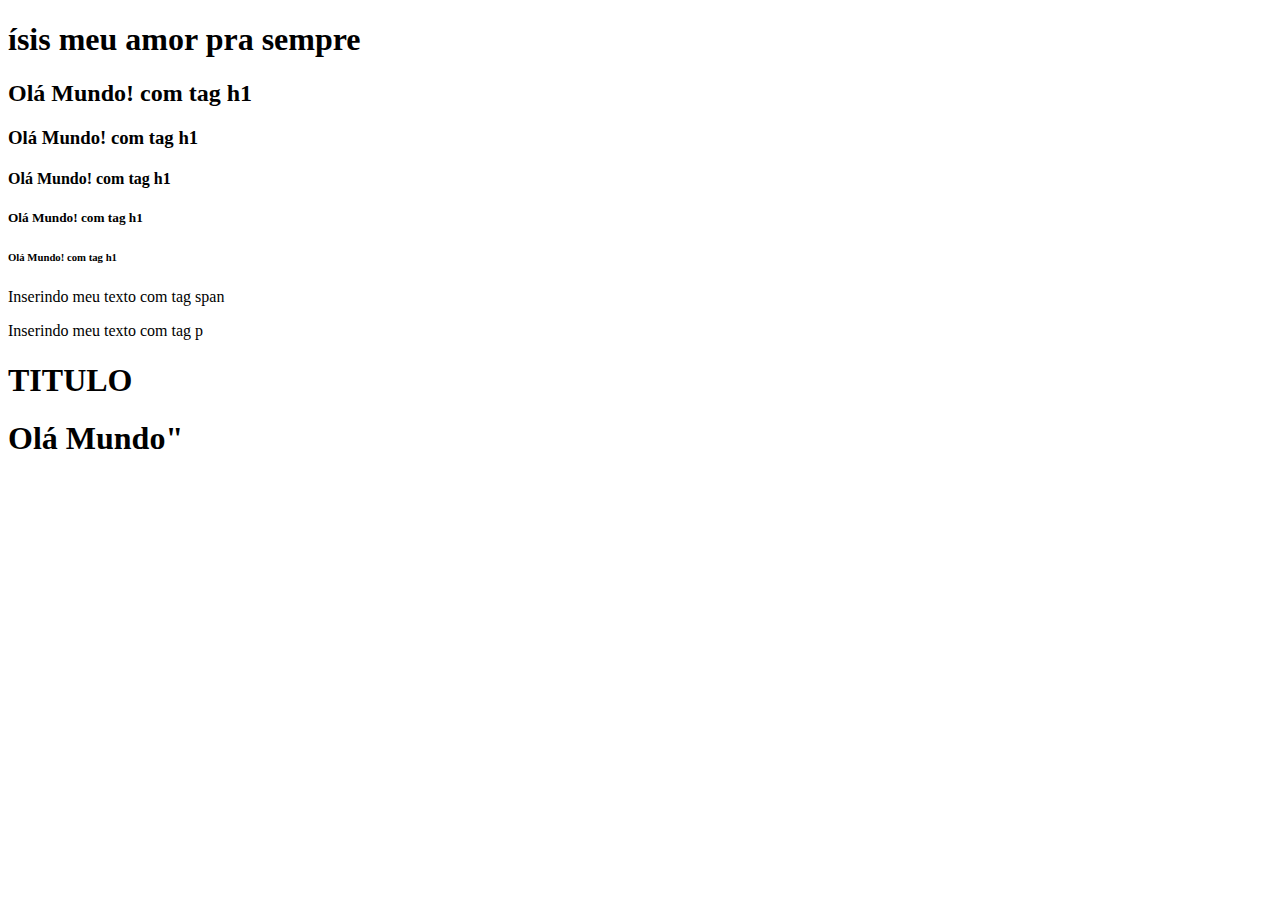
<file: FrontEnd Essencial/Aula 1/index.html>
<!-- tag para anotacoes -->
<!-- ctrl + c + k -->
<!-- crtl + ; -->


<!-- ! depois Enter , para reconhecer a função html -->
<!DOCTYPE html>
<html lang="en">
    <!-- funcao do head: englobar a meta tags -->

<head>
    <!-- charsear reconhecer caracteres dentro do site -->
    <meta charset="UTF-8">
    <meta name="viewport" content="width=device-width, initial-scale=1.0">
    <!-- title carrega o titulo do site na aba  -->
    <title>AULA - 01 </title>
</head>

<body>
    <h1>ísis meu amor pra sempre </h1>
    <h2>Olá Mundo! com tag h1 </h2>
    <h3>Olá Mundo! com tag h1 </h3>
    <h4>Olá Mundo! com tag h1 </h4>
    <h5>Olá Mundo! com tag h1 </h5>
    <h6>Olá Mundo! com tag h1 </h6>

    <span> Inserindo meu texto com tag span </span>
    <p>Inserindo meu texto com tag p </p>

</body>

</html>

<!-- Tag raiz do projeto -->
<html>

<body>

        <!-- tag para titulo,textos e frases -->
        <h1>TITULO</h1>
        <h1>Olá Mundo"</h1>
</body>

 </html>
<!DOCTYPE html>
<html lang="en">
<head>
    <meta charset="UTF-8">
    <meta name="viewport" content="width=device-width, initial-scale=1.0">
    <title>Document</title>
</head>
<body>
    
</body>
</html>
</file>
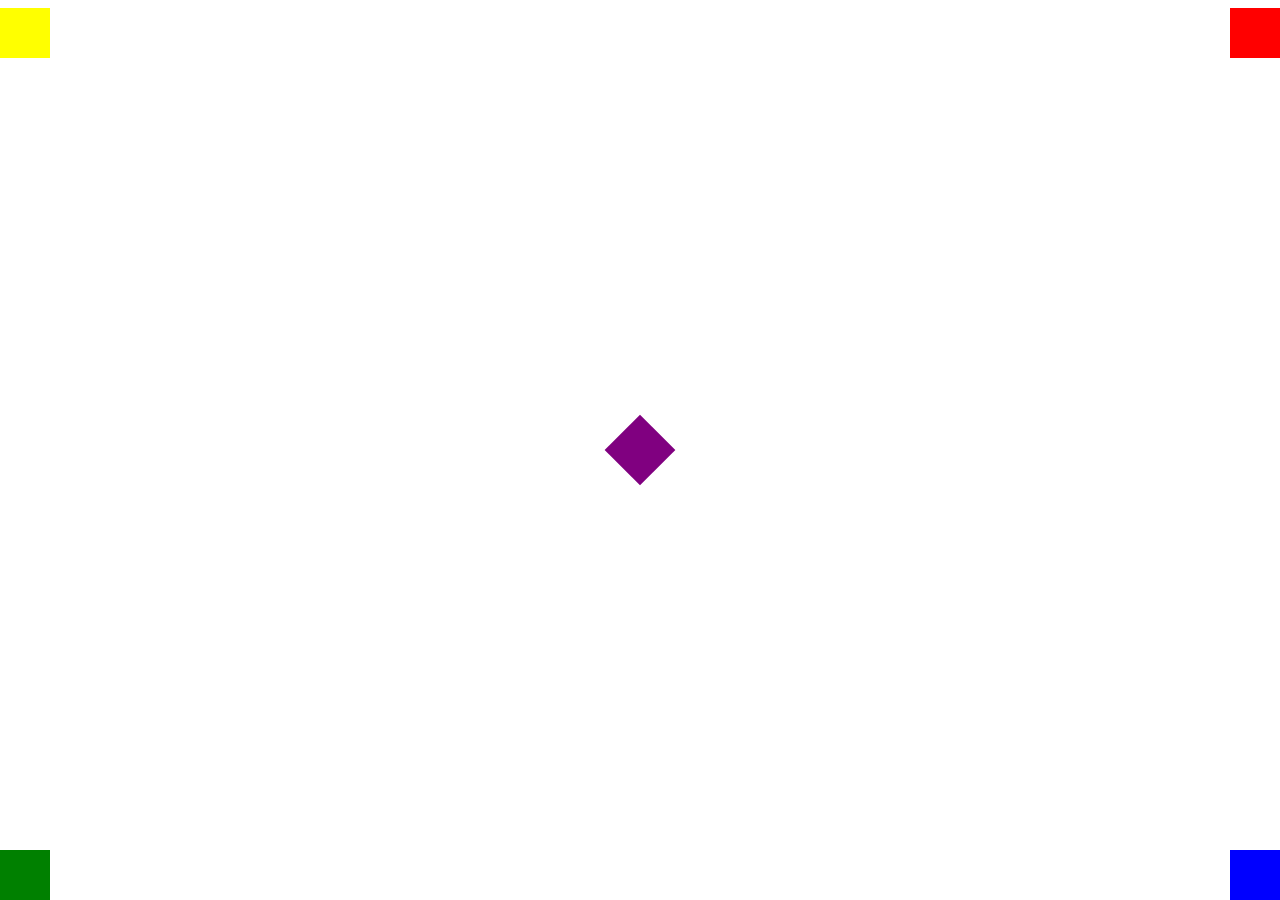
<file: FrontEnd Essencial/Aula 2/index.html>
<!DOCTYPE html>
<html lang="en">
  <head>
    <meta charset="UTF-8" />
    <meta name="viewport" content="width=device-width, initial-scale=1.0" />
    <title>Aula-02</title>
    <link rel="preconnect" href="https://fonts.googleapis.com" />
    <link rel="preconnect" href="https://fonts.gstatic.com" crossorigin />
    <link href="https://fonts.googleapis.com/css2?family=Sofadi+One&display=swap" rel="stylesheet" />
  </head>
  <style>

.caixinhas {
      width: 50px;
      height: 50px;
      position: absolute;
    }

    #caixa1 {
      background-color: red;
      right: 0;
    }

    #caixa2 {
      background-color: blue;
      right: 0;
      bottom: 0;
    }

    #caixa3 {
      background-color: green;
      left: 0;
      bottom: 0;
    }

    #caixa4 {
      background-color: yellow;
      left: 0;
    }

    #caixa5 {
      background-color: purple;
      transform: rotate(45deg);
      top: calc(50% - 25px);
      left: calc(50% - 25px);

      transition: width 1s, height 1s, ease-in-out 1s;
      
      /* transition-property: width, height; */
      /* transition-duration: 1s; */
      /* transition-timing-function: ease-in-out; */
      /* transition-delay: 0.5s; */
    }

    #caixa5:hover {
      width: 100px;
      /* top: calc(50% - 50px); */
      height: 100px;
      /* left: calc(50% - 50px); */
    }
  </style>
  <body>
    <div class="caixinhas" id="caixa1"></div>
    <div class="caixinhas" id="caixa2"></div>
    <div class="caixinhas" id="caixa3"></div>
    <div class="caixinhas" id="caixa4"></div>
    <div class="caixinhas" id="caixa5"></div>
  </body>
</html>
</file>
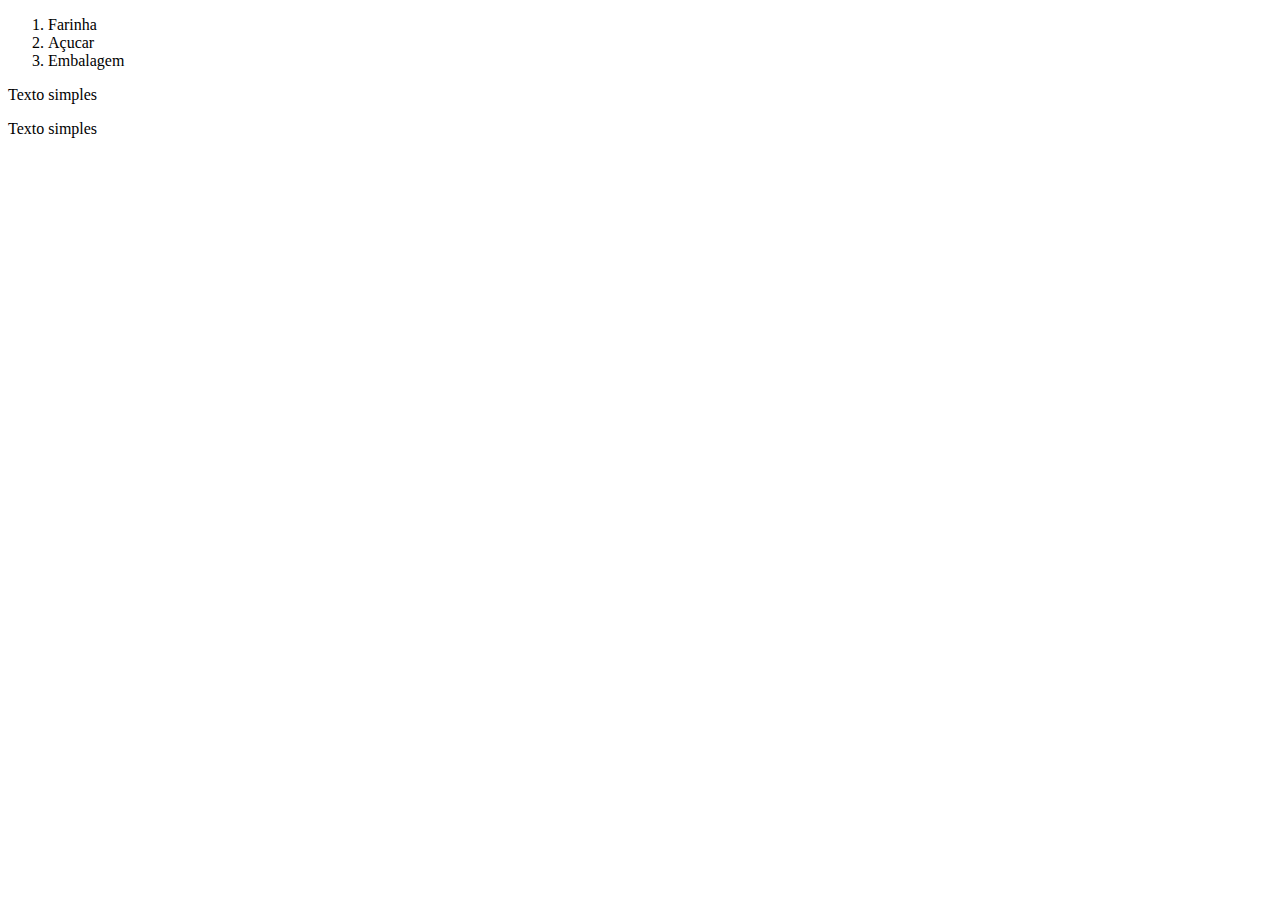
<file: FrontEnd Essencial/Aula 3/index.html>
<!DOCTYPE html>
<html lang="en">
<head>
    <meta charset="UTF-8">
    <meta name="viewport" content="width=device-width, initial-scale=1.0">
    <title>Aula 03</title>
    <link real=" shortcurt icon" href = "../"
</head>

<body>
    

    <ol>
        <li>Farinha</li>
        <li>Açucar</li>
        <li>Embalagem</li> 
    </ol>

    <p>Texto simples</p>
    <span>Texto simples</span>
</body>
</html>
</file>
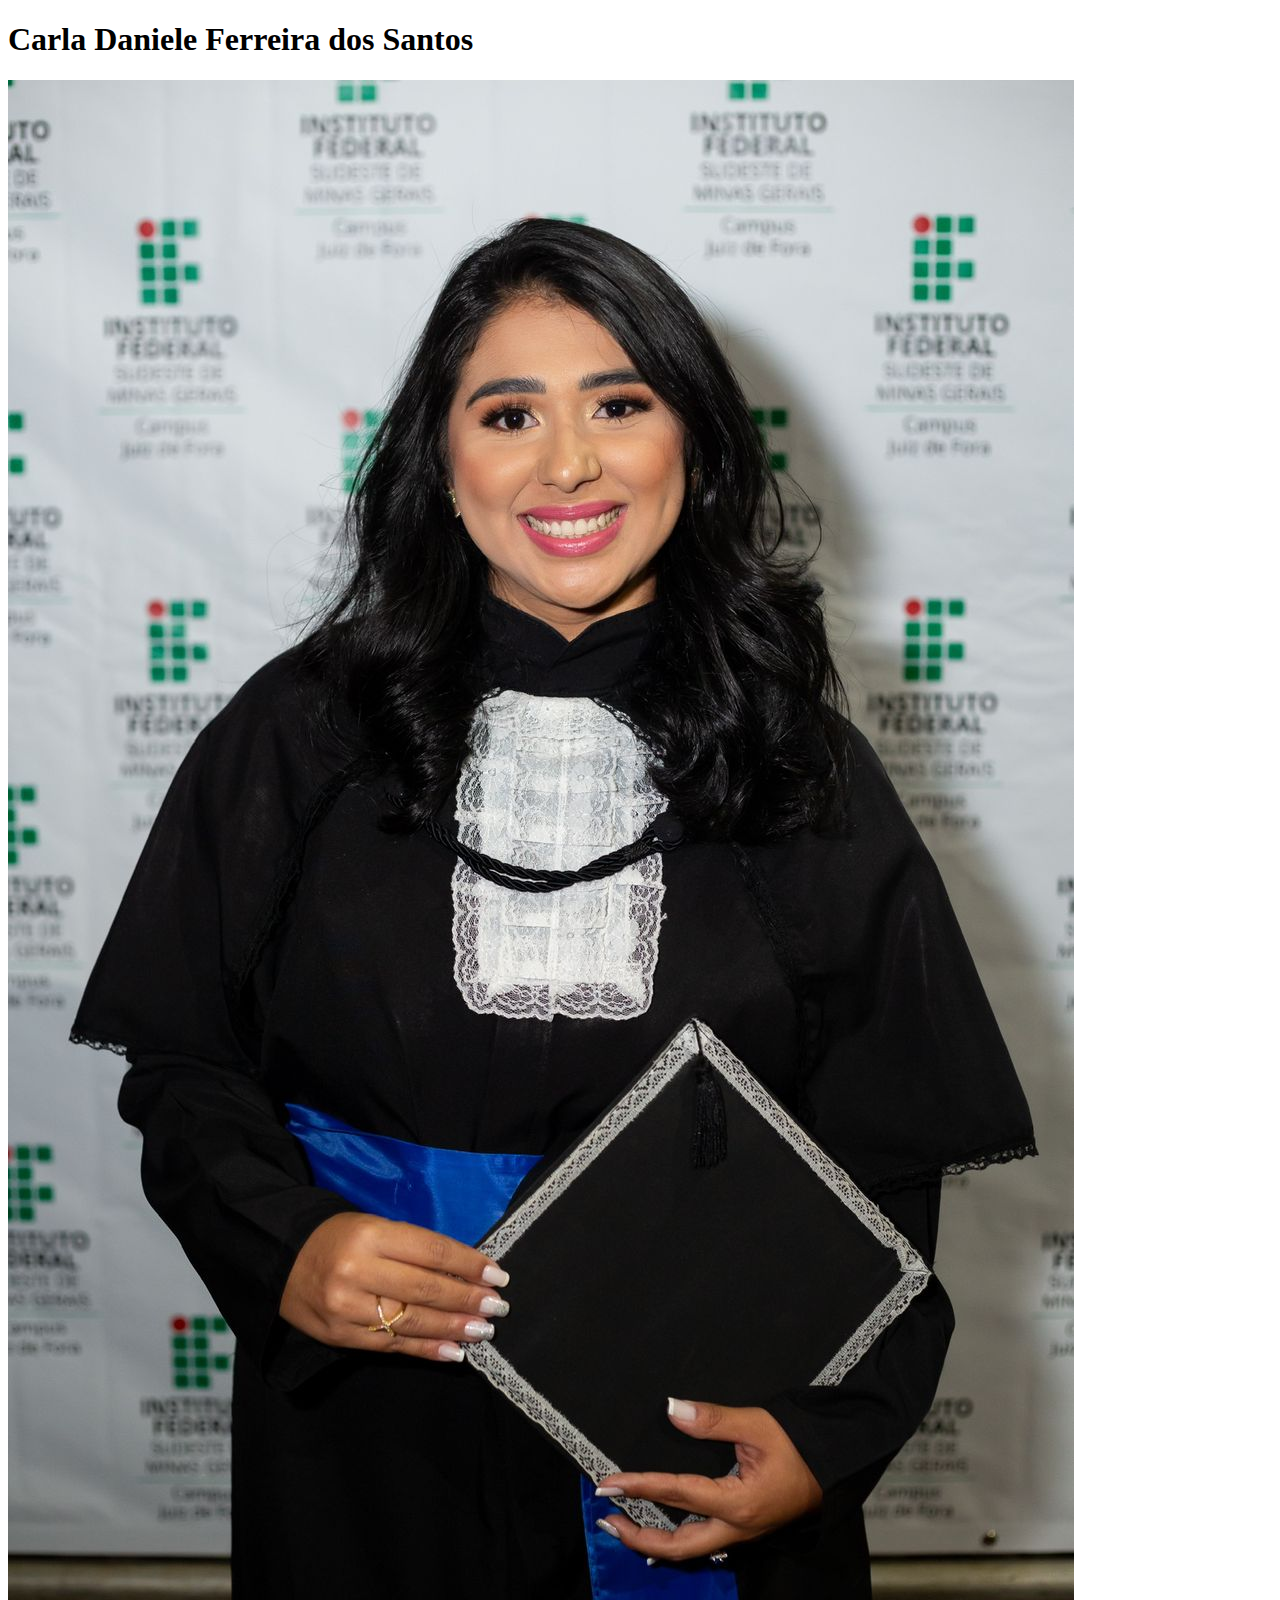
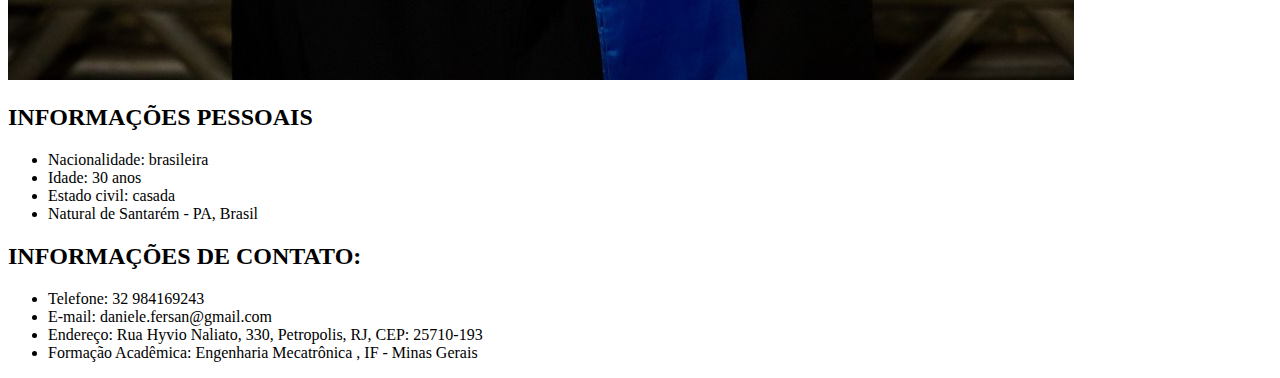
<file: FrontEnd Essencial/Exercicio 1 - Aula 1/index.html>
<!DOCTYPE html>
<html lang="en">
<head>
    <meta charset="UTF-8">
    <meta name="viewport" content="width=device-width, initial-scale=1.0">
    <title>CURRÍCULO CARLA DANIELE!
        
    </title>

</head>
<body>
    <section>
        <h1>Carla Daniele Ferreira dos Santos</h1>
        <img src="./fotoPerfil.jpeg">
    </section>
    <section>
        <h2>INFORMAÇÕES PESSOAIS</h2>
        <ul>
            <li>Nacionalidade: brasileira</li>
            <li>Idade: 30 anos</li>
            <li>Estado civil: casada</li>   
            <li>Natural de Santarém - PA, Brasil</li>     
        </ul>
    </section>
    <section>
        <h2>INFORMAÇÕES DE CONTATO:</h2>
        <ul>
            <li>Telefone: 32 984169243</li>
            <li>E-mail: daniele.fersan@gmail.com</li>
            <li>Endereço: Rua Hyvio Naliato, 330, Petropolis, RJ, CEP: 25710-193</li>   
            <li>Formação Acadêmica: Engenharia Mecatrônica , IF - Minas Gerais</li>     
        </ul>
    </section>
</file>
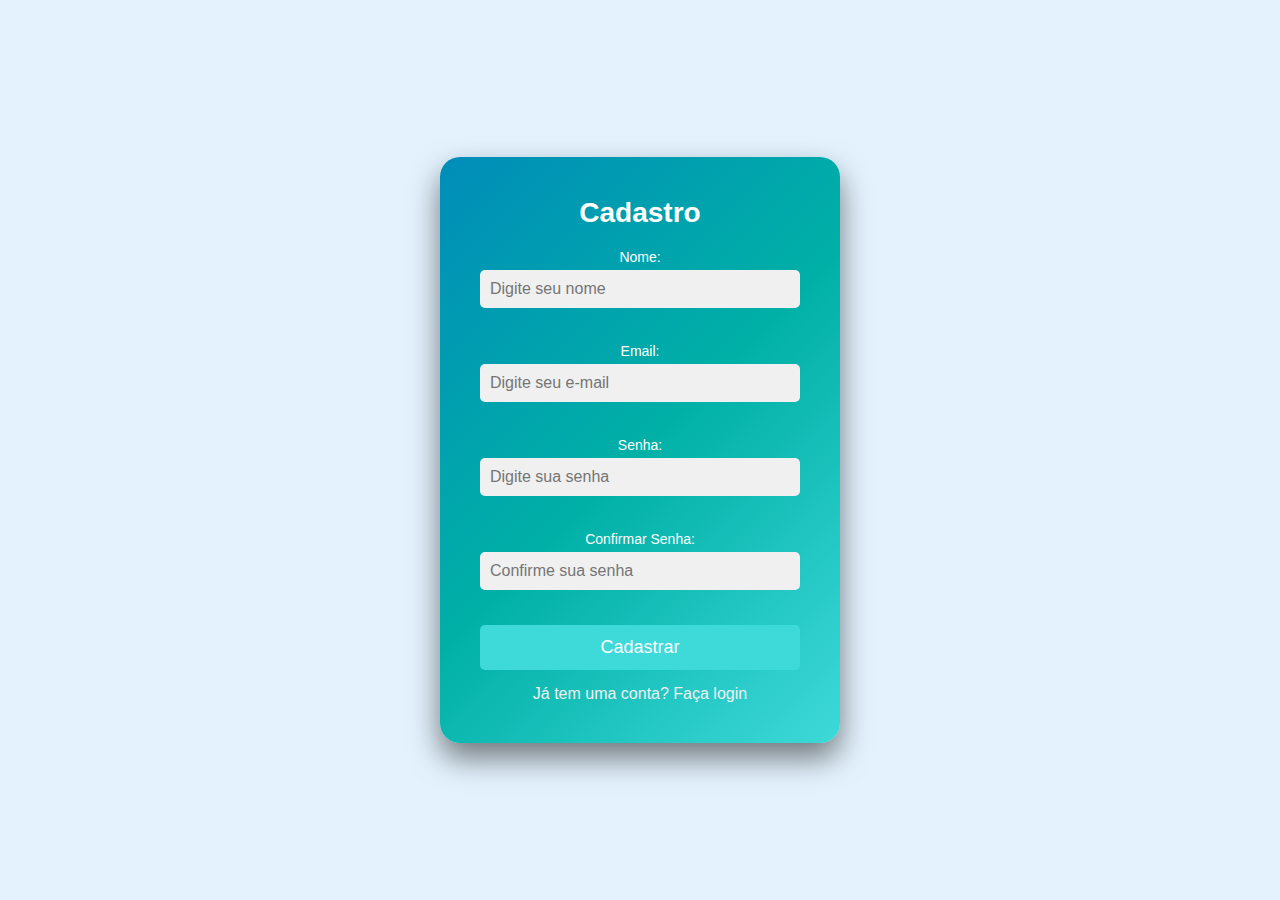
<file: FrontEnd Essencial/Trabalho Final/Rascunho/frontEndEssecial_final/frontEndEssecial_final/cadastro.html>
<!DOCTYPE html>
<html lang="pt-BR">
<head>
    <meta charset="UTF-8">
    <meta name="viewport" content="width=device-width, initial-scale=1.0">
    <title>Cadastro - Restaurante Online</title>
    <link rel="stylesheet" href="src/css/cadastro.css">
    <script src="src/js/cadastro.js"></script>



</head>

        <!--Add funções: telefone so pode numero; apos submit, ir para login;-->

<body >
    <div class="container">
        <div class="signup-box">
            <h2>Cadastro</h2>
            <form id="cadastro-form">
                <div class="input-box">
                    <label for="nome">Nome:</label>
                    <input type="text" id="nome" placeholder="Digite seu nome" required>
                </div>
                <div class="input-box">
                    <label for="email">Email:</label>
                    <input type="email" id="email" placeholder="Digite seu e-mail" required>
                </div>
                <div class="input-box">
                    <label for="senha">Senha:</label>
                    <input type="password" id="senha" placeholder="Digite sua senha" required>
                </div>
                <div class="input-box">
                    <label for="confirm-senha">Confirmar Senha:</label>
                    <input type="password" id="confirme-senha" placeholder="Confirme sua senha"  required>
                </div>
                <button type="submit" id="btn-cadastrar">Cadastrar</button>
            </form>
            <p>Já tem uma conta? <a href="login.html">Faça login</a></p>
        </div>
    </div>
</body>
</html>
</file>
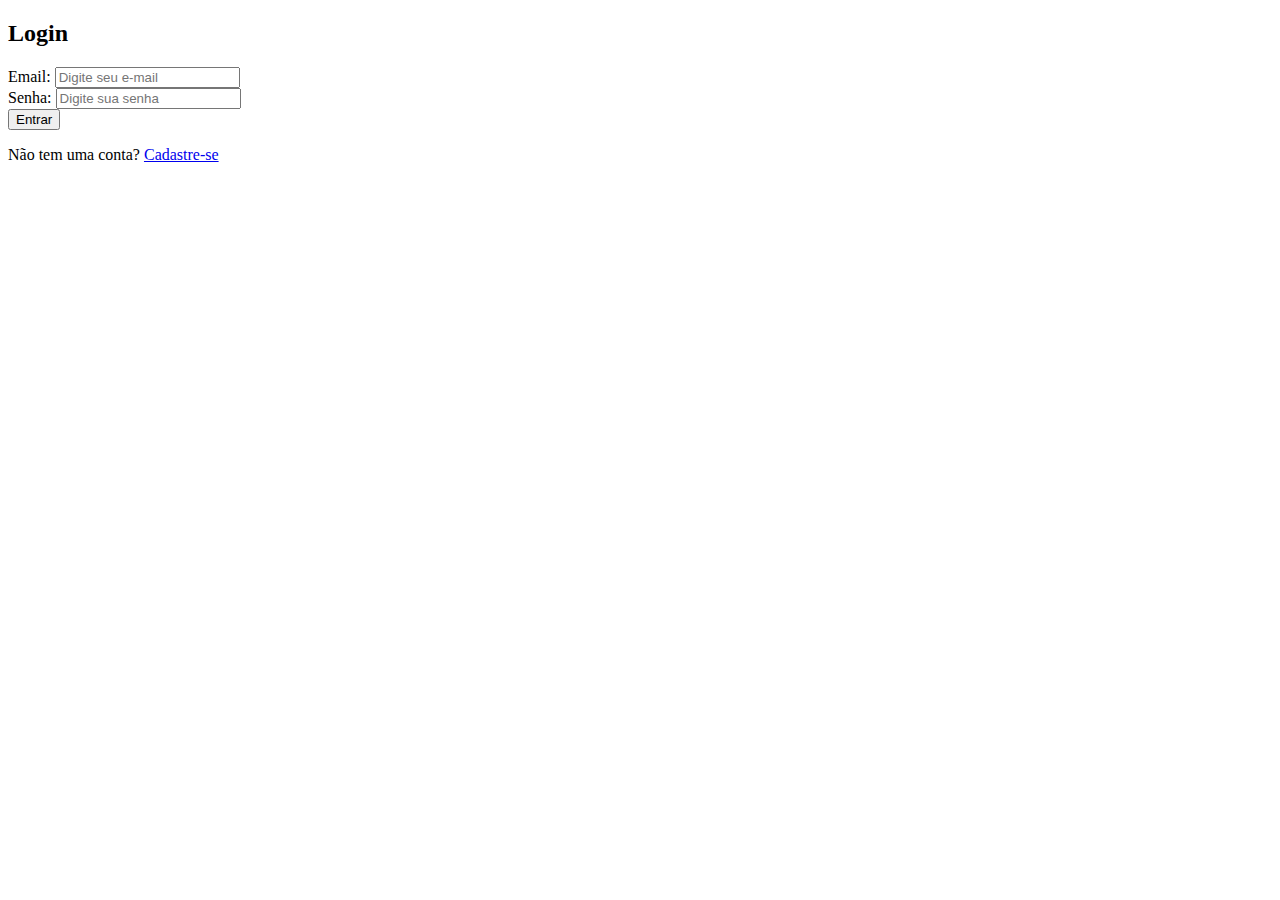
<file: FrontEnd Essencial/Trabalho Final/Rascunho/frontEndEssecial_final/frontEndEssecial_final/testelogin.html>
<!DOCTYPE html>
<html lang="pt-BR">
<head>
    <meta charset="UTF-8">
    <meta name="viewport" content="width=device-width, initial-scale=1.0">
    <title>Tela de Login</title>
    
</head>
<body>
    <div class="container">
        <div class="login-box">
            <h2>Login</h2>
            <form>
                <div class="input-box">
                    <label for="email">Email:</label>
                    <input type="email" id="email" placeholder="Digite seu e-mail">
                </div>
                <div class="input-box">
                    <label for="senha">Senha:</label>
                    <input type="password" id="senha" placeholder="Digite sua senha">
                </div>
                <button type="submit">Entrar</button>
            </form>
            <p>Não tem uma conta? <a href="#">Cadastre-se</a></p>
        </div>
    </div>
</body>
</html>
</file>
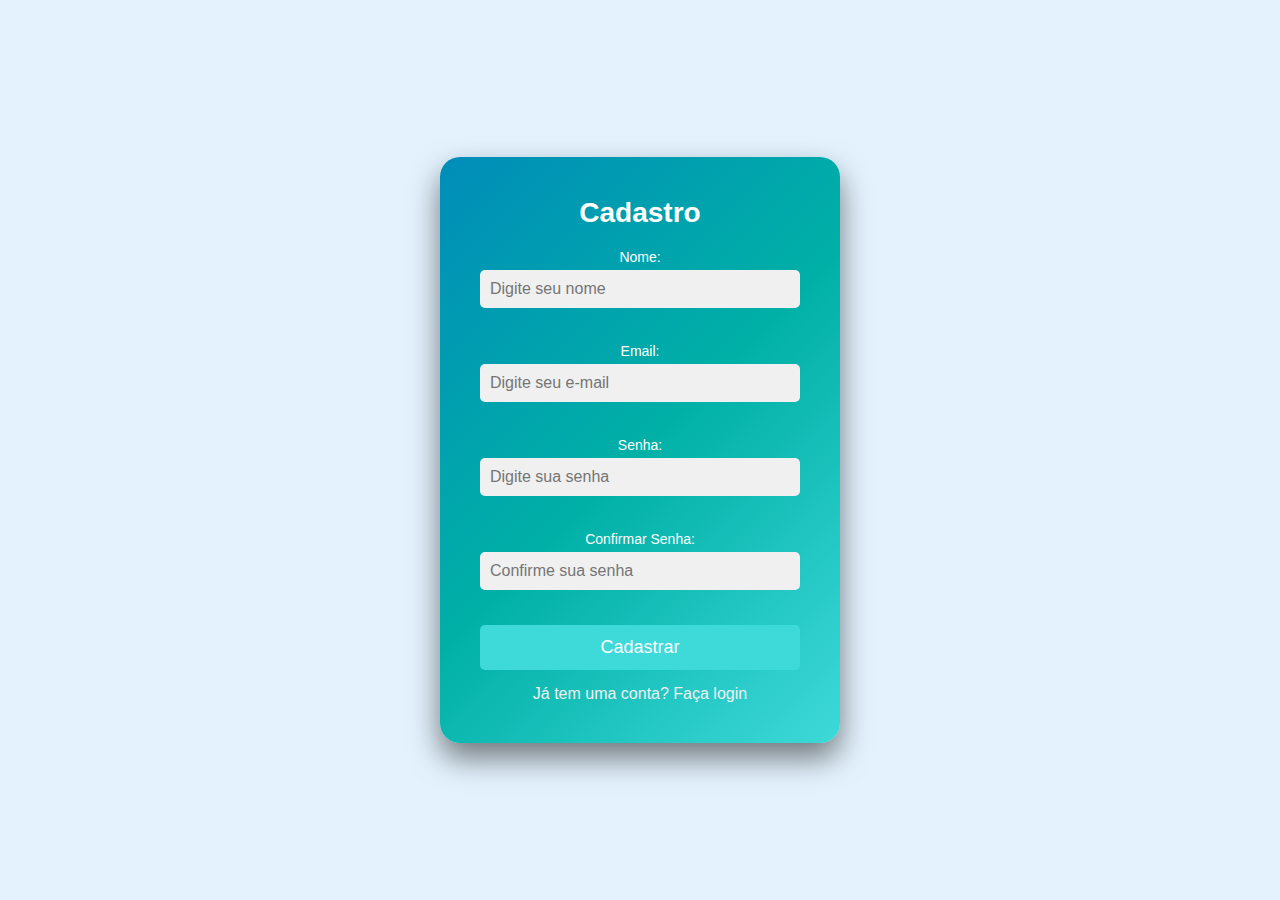
<file: FrontEnd Essencial/Trabalho Final/versão final/frontEndEssecial_final-main/frontEndEssecial_final-main/src/html/cadastro.html>
<!DOCTYPE html>
<html lang="pt-BR">
<head>
    <meta charset="UTF-8">
    <meta name="viewport" content="width=device-width, initial-scale=1.0">
    <title>Cadastro - Restaurante Online</title>
    <link rel="stylesheet" href="../css/cadastro.css">
    <link rel="shortcut icon" href="../images/restaurante.png" type="image/png">
    <script src="../js/cadastro.js"></script>



</head>

        <!--Add funções: telefone so pode numero; apos submit, ir para login;-->

<body >
    <div class="container">
        <div class="signup-box">
            <h2>Cadastro</h2>
            <form id="cadastro-form">
                <div class="input-box">
                    <label for="nome">Nome:</label>
                    <input type="text" id="nome" placeholder="Digite seu nome" required>
                </div>
                <div class="input-box">
                    <label for="email">Email:</label>
                    <input type="email" id="email" placeholder="Digite seu e-mail" required>
                </div>
                <div class="input-box">
                    <label for="senha">Senha:</label>
                    <input type="password" id="senha" placeholder="Digite sua senha" required>
                </div>
                <div class="input-box">
                    <label for="confirm-senha">Confirmar Senha:</label>
                    <input type="password" id="confirme-senha" placeholder="Confirme sua senha"  required>
                </div>
                <button type="submit" id="btn-cadastrar">Cadastrar</button>
            </form>
            <p>Já tem uma conta? <a href="./login.html">Faça login</a></p>
        </div>
    </div>
</body>
</html>
</file>
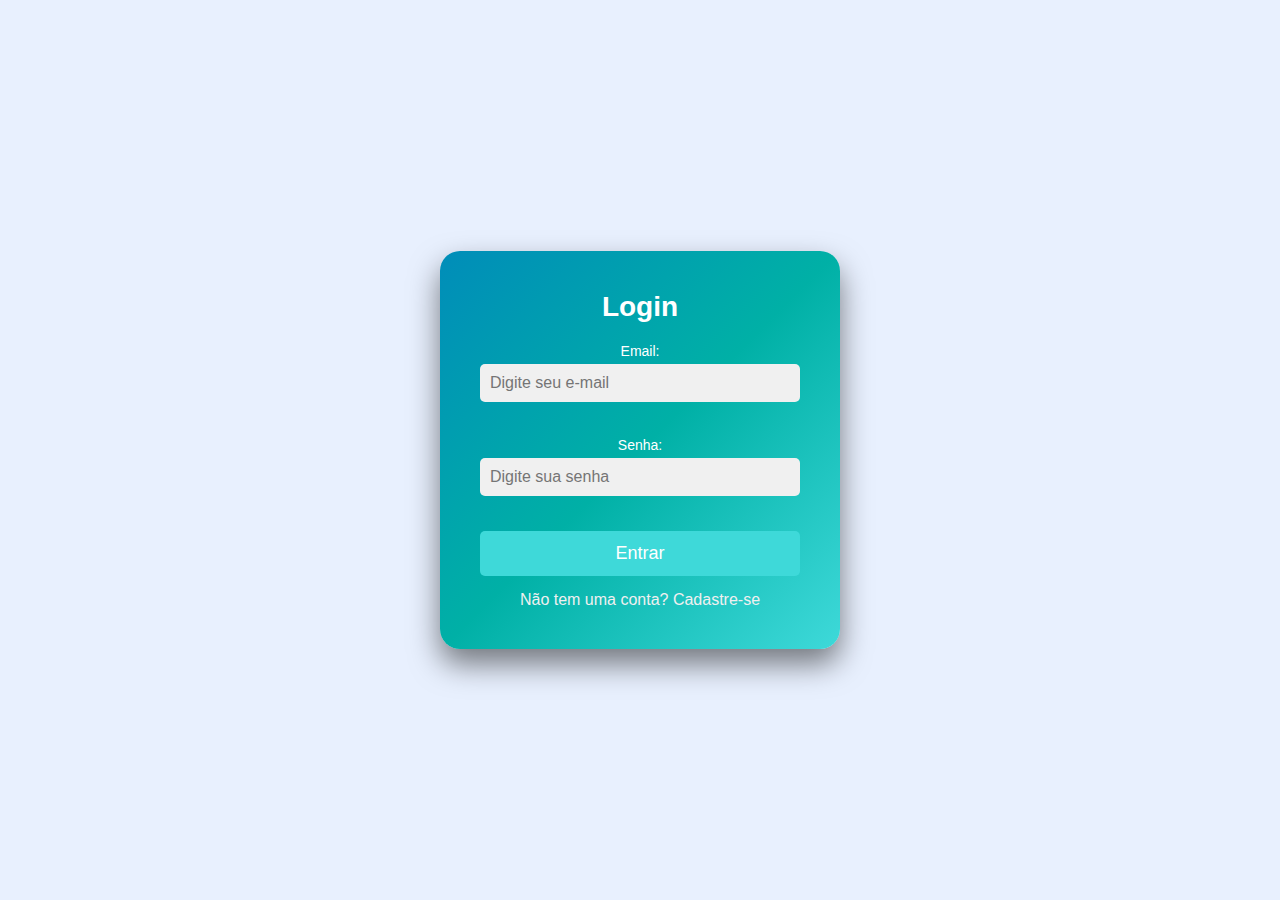
<file: FrontEnd Essencial/Trabalho Final/versão final/frontEndEssecial_final-main/frontEndEssecial_final-main/src/html/login.html>
<!DOCTYPE html>
<html lang="pt-BR">
<head>
    <meta charset="UTF-8">
    <meta name="viewport" content="width=device-width, initial-scale=1.0">
    <title>Login</title>
    <link rel="stylesheet" href="../css/login.css">    
    <link rel="shortcut icon" href="../images/restaurante.png" type="image/png">
    <script src="../js/login.js"></script>

    
</head>
<body >
    <div class="container">
        <div class="login-box">
            <h2>Login</h2>
            <form id="login-form">
                
                <div class="input-box">
                    <label for="email">Email:</label>
                    <input type="email" id="email" placeholder="Digite seu e-mail" required/>
                </div>
                <div class="input-box">
                    <label for="senha">Senha:</label>
                    <input type="password" id="senha" placeholder="Digite sua senha" required>
                </div>
                <button type="submit"  id="btn-entrar">Entrar</button>
                
            </form>
            <p>Não tem uma conta? <a href="./cadastro.html">Cadastre-se</a></p>
        </div>
    </div>   
</body>
</html>
</file>
<file: FrontEnd Essencial/Trabalho Final/Rascunho/frontEndEssecial_final/frontEndEssecial_final/src/css/cadastro.css>
* {
    margin: 0;
    padding: 0;
    box-sizing: border-box;
    font-family: 'Poppins', sans-serif;
}

body {
    background: #E3F2FD;
    height: 100vh;
    display: flex;
    justify-content: center;
    align-items: center;
}

.container {
    display: flex;
    justify-content: center;
    align-items: center;
    background: linear-gradient(135deg, #008db9, #00b0a6, #3ed9d9);
    border-radius: 20px;
    padding: 40px;
    box-shadow: 0px 15px 30px rgba(0, 0, 0, 0.5);
    width: 400px;
}

.signup-box {
    width: 100%;
    text-align: center;
    color: #fff;
}

h2 {
    font-size: 28px;
    margin-bottom: 20px;
    color: #fff;
}

.input-box {
    margin-bottom: 20px;
}

label {
    display: block;
    font-size: 14px;
    margin-bottom: 5px;
}

input {
    width: 100%;
    padding: 10px;
    border-radius: 5px;
    border: none;
    font-size: 16px;
}

input[type="text"], input[type="email"], input[type="password"] {
    background-color: #f0f0f0;
    color: #333;
    margin-bottom: 15px;
}

button {
    width: 100%;
    padding: 12px;
    background-color: #3ed9d9;
    color: #fff;
    border: none;
    border-radius: 5px;
    font-size: 18px;
    cursor: pointer;
    transition: background-color 0.3s, transform 0.1s;
}

/* Animação ao clicar */
button:active {
    transform: scale(0.95); /* Reduz o botão ao ser clicado */
}

button:hover {
    background-color: #008db9;
}

p {
    margin-top: 15px;
    color: #f0f0f0;
}

a {
    color: #f0f0f0;
    text-decoration: none;
}

a:hover {
    text-decoration: underline;
}
</file>
<file: FrontEnd Essencial/Trabalho Final/versão final/frontEndEssecial_final-main/frontEndEssecial_final-main/src/css/cadastro.css>
* {
    margin: 0;
    padding: 0;
    box-sizing: border-box;
    font-family: 'Poppins', sans-serif;
}

body {
    background: #E3F2FD;
    height: 100vh;
    display: flex;
    justify-content: center;
    align-items: center;
}

.container {
    display: flex;
    justify-content: center;
    align-items: center;
    background: linear-gradient(135deg, #008db9, #00b0a6, #3ed9d9);
    border-radius: 20px;
    padding: 40px;
    box-shadow: 0px 15px 30px rgba(0, 0, 0, 0.5);
    width: 400px;
}

.signup-box {
    width: 100%;
    text-align: center;
    color: #fff;
}

h2 {
    font-size: 28px;
    margin-bottom: 20px;
    color: #fff;
}

.input-box {
    margin-bottom: 20px;
}

label {
    display: block;
    font-size: 14px;
    margin-bottom: 5px;
}

input {
    width: 100%;
    padding: 10px;
    border-radius: 5px;
    border: none;
    font-size: 16px;
}

input[type="text"], input[type="email"], input[type="password"] {
    background-color: #f0f0f0;
    color: #333;
    margin-bottom: 15px;
}

button {
    width: 100%;
    padding: 12px;
    background-color: #3ed9d9;
    color: #fff;
    border: none;
    border-radius: 5px;
    font-size: 18px;
    cursor: pointer;
    transition: background-color 0.3s, transform 0.1s;
}

/* Animação ao clicar */
button:active {
    transform: scale(0.95); /* Reduz o botão ao ser clicado */
}

button:hover {
    background-color: #008db9;
}

p {
    margin-top: 15px;
    color: #f0f0f0;
}

a {
    color: #f0f0f0;
    text-decoration: none;
}

a:hover {
    text-decoration: underline;
}
</file>
<file: FrontEnd Essencial/Trabalho Final/versão final/frontEndEssecial_final-main/frontEndEssecial_final-main/src/css/login.css>
* {
    margin: 0;
    padding: 0;
    box-sizing: border-box;
    font-family: 'Poppins', sans-serif;
}

body {
    height: 100vh;
    display: flex;
    background-color: #E8F0FE;
    justify-content: center;
    align-items: center;
}

.container {
    display: flex;
    justify-content: center;
    align-items: center;
    background: linear-gradient(135deg, #008db9, #00b0a6, #3ed9d9);            
    
    border-radius: 20px;
    padding: 40px;
    box-shadow: 0px 15px 30px rgba(0, 0, 0, 0.5);
    width: 400px;
}

.login-box {
    
    width: 100%;
    text-align: center;
    color: #fff;
}

h2 {
    font-size: 28px;
    margin-bottom: 20px;
    color: #fff;
}

.input-box {
    margin-bottom: 20px;
}

label {
    display: block;
    font-size: 14px;
    margin-bottom: 5px;
}

input {
    width: 100%;
    padding: 10px;
    border-radius: 5px;
    border: none;
    font-size: 16px;
}

input[type="email"], input[type="password"] {
    background-color: #f0f0f0;
    color: #333;
    margin-bottom: 15px;
}

button {
    width: 100%;
    padding: 12px;
    background-color: #3ed9d9;
    color: #fff;
    border: none;
    border-radius: 5px;
    font-size: 18px;
    cursor: pointer;
    transition: background-color 0.3s;
}

button:hover {
    background-color: #008db9;
}

button:active {
    transform: scale(0.95); /* Reduz o botão ao ser clicado */
}

p {
    margin-top: 15px;
    color: #f0f0f0;
}

a {
    color: #f0f0f0;
    text-decoration: none;
}

a:hover {
    text-decoration: underline;
}
</file>
